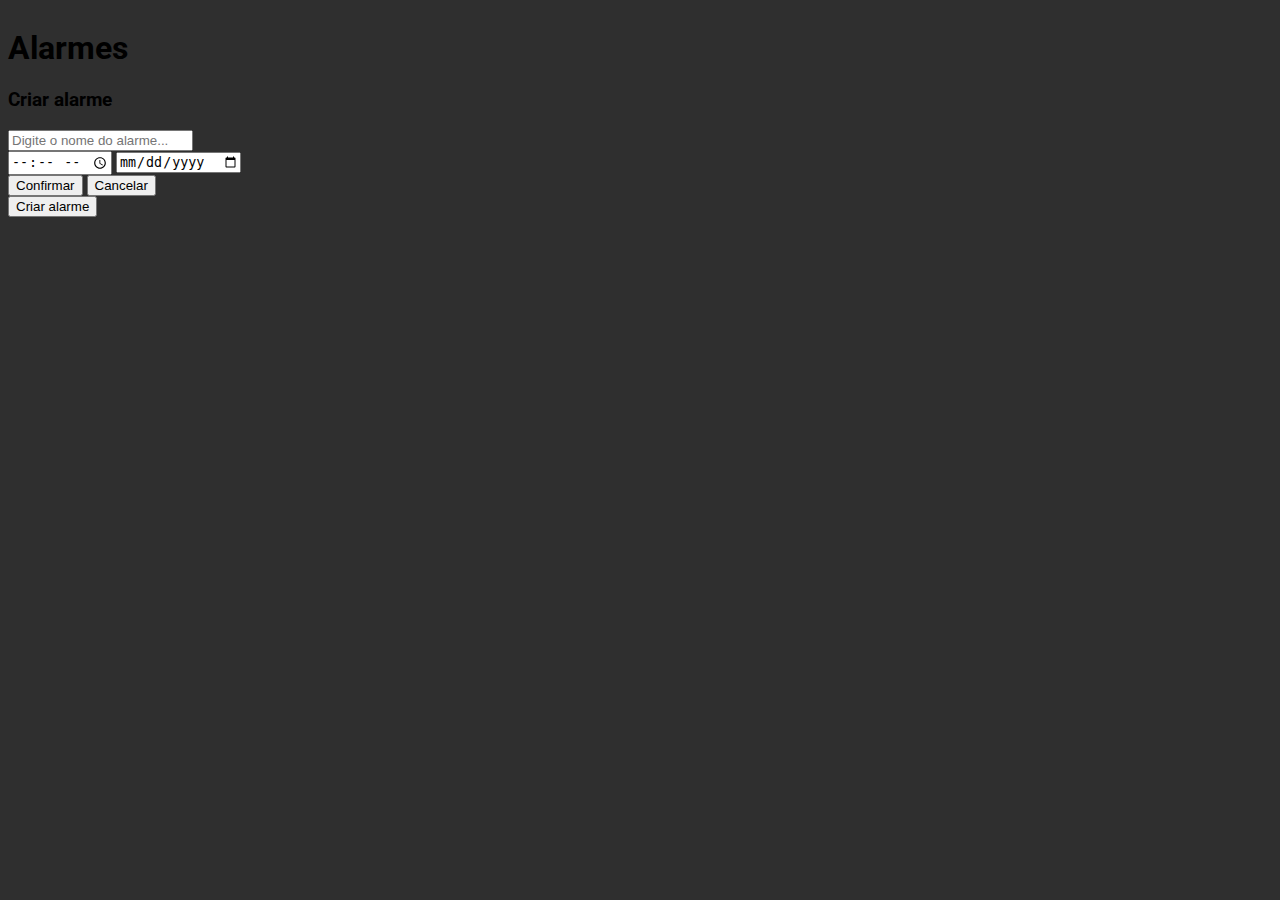
<file: Clock App/index.html>
<!DOCTYPE html>
<html lang="pt-br">
<head>
    <meta charset="UTF-8">
    <meta http-equiv="X-UA-Compatible" content="IE=edge">
    <meta name="viewport" content="width=device-width, initial-scale=1.0">
    <link rel="shortcut icon" href="imgs/favicon.ico" type="image/x-icon">
    <link rel="stylesheet" href="style.css">
    <link href="https://fonts.googleapis.com/css2?family=Roboto:wght@300&display=swap" rel="stylesheet">
    <link href="https://cdn.jsdelivr.net/npm/bootstrap@5.3.0-alpha3/dist/css/bootstrap.min.css" rel="stylesheet" integrity="sha384-KK94CHFLLe+nY2dmCWGMq91rCGa5gtU4mk92HdvYe+M/SXH301p5ILy+dN9+nJOZ" crossorigin="anonymous">
    <title>Alarme App</title>
</head>
<body>
    <div class="container-fluid">
        <div class="row justify-content-center">
            <div class="col-12 col-md-10 col-lg-8 col-xl-6 d-flex flex-column align-items-center p-3 pb-5 rounded" id="app">
                <h1 class="mt-2 mt-md-3 text-light text-center">Alarmes</h1>
                <div class="d-flex flex-column w-100" id="alarms"></div>  
                <div id="addAlarm" class="w-100 w-md-75 mt-4">
                    <div id="alarmConfiguration" class="d-none">
                        <div class="d-flex flex-column" id="configurations">
                            <h3 class="text-success ms-1 my-4">Criar alarme</h3>
                            <input type="text" class="form-control alarmName" id="alarmName" placeholder="Digite o nome do alarme...">
                            <div class="d-flex mt-3">
                                <input type="time" class="form-control" placeholder="Horário" id="alarmTime">
                                <input type="date" class="form-control ms-3" placeholder="Data" id="alarmDate">
                            </div>
                        </div>
                        <div id="actions" class="d-flex justify-content-between mt-4">
                            <button type="button" class="btn btn-success ms-2" id="createAlarm">Confirmar</button>
                            <button type="button" class="btn btn-danger me-2" id="cancelNewAlarmConfiguration">Cancelar</button>
                        </div>
                    </div>
                    <button type="button" class="btn btn-primary ms-2 mt-3 p-2" id="showNewAlarmConfiguration">Criar alarme</button>
                </div>
            </div>
        </div>
    </div>
    <script src="script.js"></script>
</body>
</html>
</file>
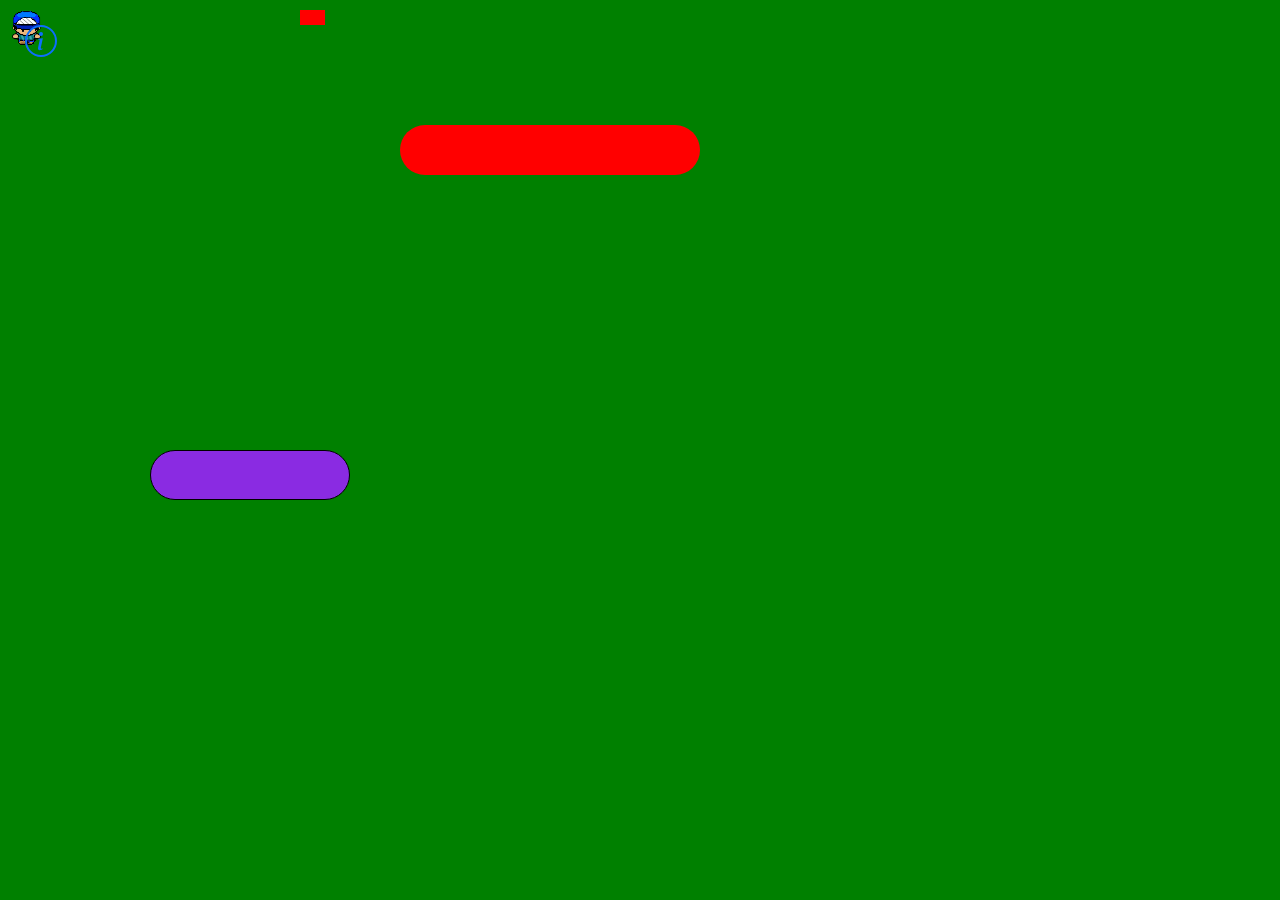
<file: Game Engine 1/index.html>
<!DOCTYPE html>
<html lang="en">

<head>
    <meta charset="UTF-8">
    <meta http-equiv="X-UA-Compatible" content="IE=edge">
    <meta name="viewport" content="width=device-width, initial-scale=1.0">
    <title>Document</title>
    <link rel="shortcut icon" href="icon.png" type="image/x-icon">
</head>

<body>
    <script src="script.js"></script>

    <script>
        const game = new Game

        const gameArea = game.gameArea(800, 600, 10)

        gameArea.style({
            margin: "auto",
            backgroundColor: "green",
        })

        gameArea.fullScreen()

        const character1 = game.createCharacter(25, 15, "character1")

        character1.movement(5, ["w", "d", "s", "a"])

        character1.spritesheet("spritesheet.png", 32, 35, {
            Stopped: 0,
            Right: 1,
            Left: 3,
            Up: 2
        })

        const character3 = game.createCharacter(25, 15, "character3")
        character3.style({
            "background": "red",
            left: "300px"
        })

        //----------------------------------------------//
        character3.addToColliding()
        //----------------------------------------------//

        const element1 = game.createElement("element1", 300, 50, 125, 400)
        // const element2 = game.createElement("element2", 300, 50, 100, 100)
        const element3 = game.createElement("element3", 200, 50, 450, 150)

        element1.style({
                border: "0px solid black",
                backgroundColor: "red",
                borderRadius: "30px"
            })
        // element2.style({border: "1px solid black", backgroundColor: "black", borderRadius: "30px"})
        element3.style({
            border: "1px solid black",
            backgroundColor: "blueviolet",
            borderRadius: "30px"
        })
    </script>
</body>

</html>
</file>
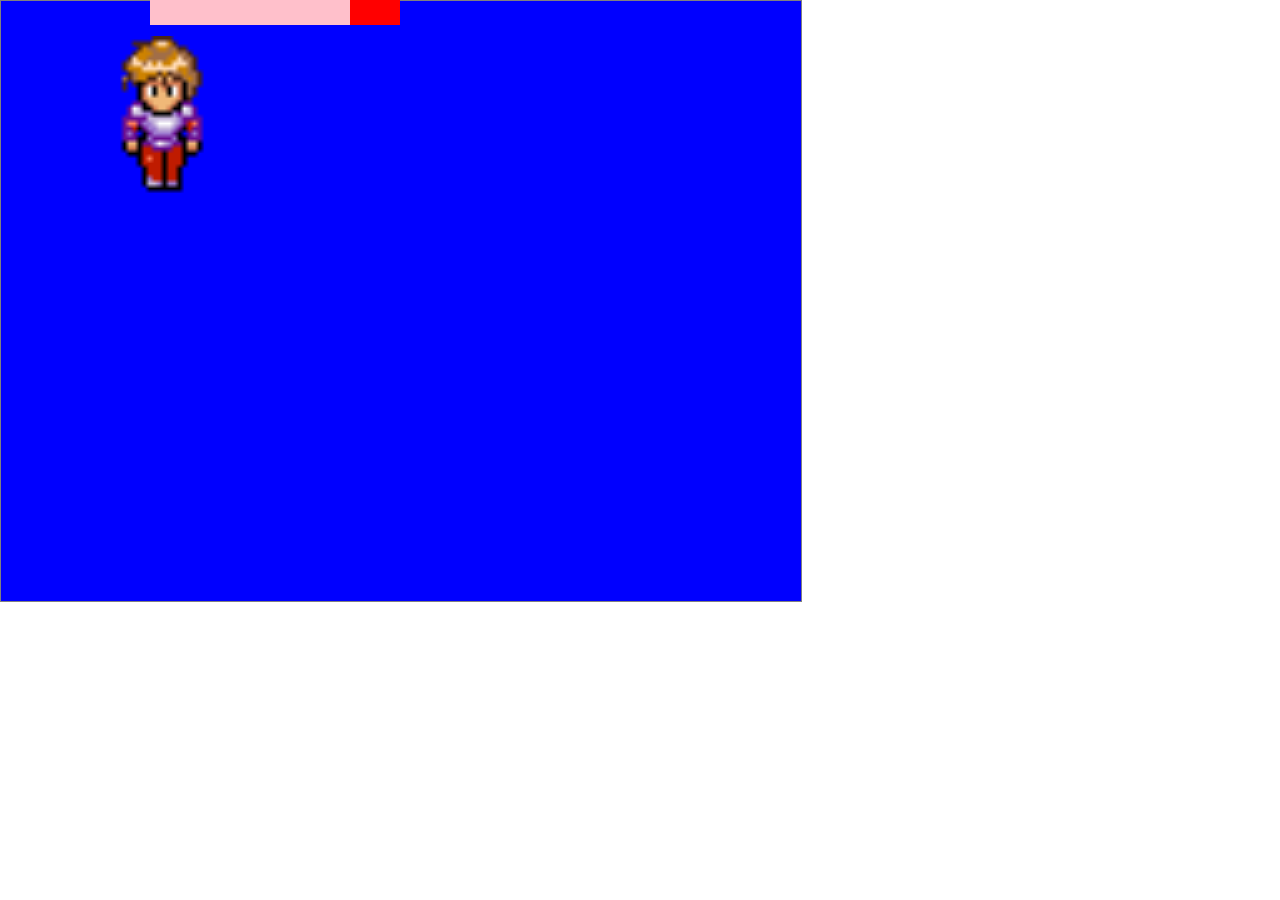
<file: Game Engine 2/index.html>
<!DOCTYPE html> 
<html lang="pt-br"> 
   <head> 
      <meta charset="UTF-8" /> 
      <title>Game Engine Prototype</title> 
      <link rel="shortcut icon" href="./favicon.ico" type="image/x-icon">
   </head> 
   <body>
    <script type="text/javascript" src="./scripts/gameEngine.js"></script>
    <script type="text/javascript" src="./scripts/script.js"></script>
   </body> 
</html>
</file>
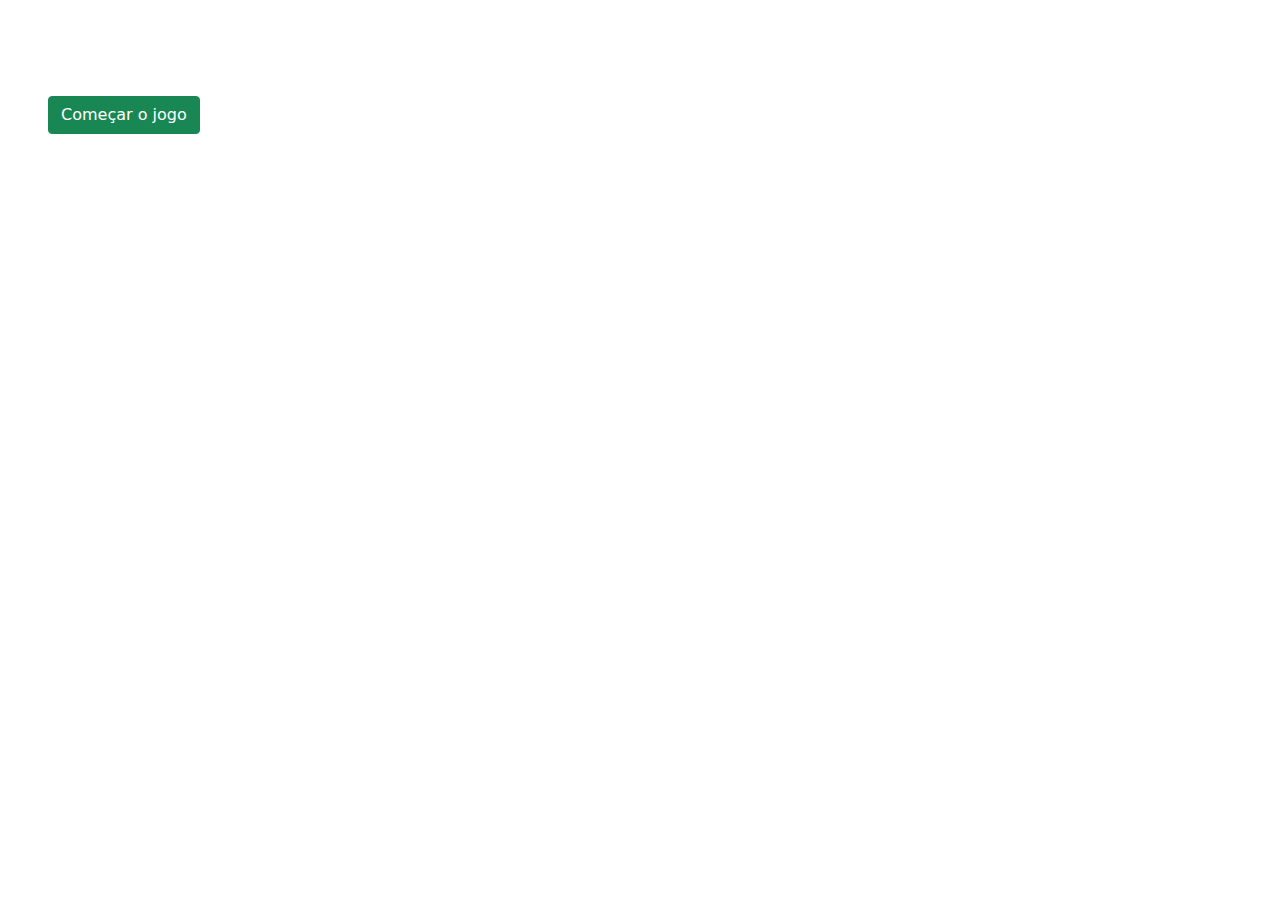
<file: Joguinho da velha/index.html>
<!DOCTYPE html>
<html lang="pt-br">
<head>
    <meta charset="UTF-8">
    <meta http-equiv="X-UA-Compatible" content="IE=edge">
    <meta name="viewport" content="width=device-width, initial-scale=1.0">
    <link rel="stylesheet" href="css/style.css">
    <link rel="stylesheet" href="css/bootstrap.css">
    <link rel="shortcut icon" href="favicon.ico" type="image/x-icon">
    <title>Jogo da velha</title>
</head>
<body>
    <h1 id="whoPlaysNow" class="text-center text-dark mt-4 mb-5"></h1>
    <div id="board" class="bg-dark rounded p-1 d-none"></div>

    <button class="btn btn-success mt-5 ms-5" id="start">Começar o jogo</button>
    <button class="btn btn-danger mt-5 ms-5 d-none" id="reset">Resetar o jogo</button>

    <script src="script.js"></script>
</body>
</html>
</file>
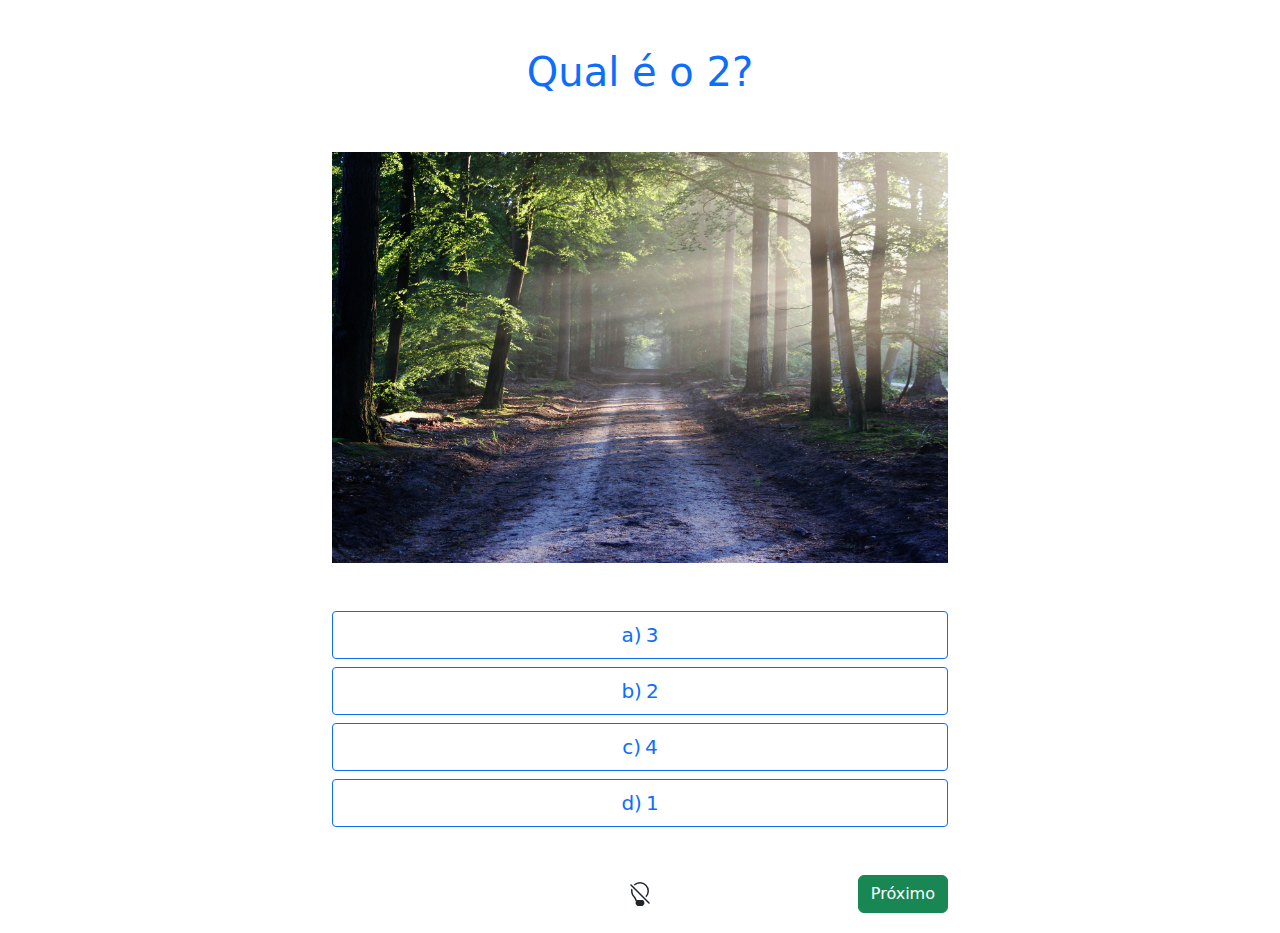
<file: Quiz 1/index.html>
<!DOCTYPE html>

<html lang="pt-br">
	<head>
    <meta charset="UTF-8">
    <meta http-equiv="X-UA-Compatible" content="IE=edge">
    <meta name="viewport" content="width=device-width, initial-scale=1.0">
    <title>Quiz</title>
    <link rel="shortcut icon" href="imgs/favicon.ico" type="image/x-icon">
    <link type="text/css" rel="stylesheet" href="css/style.css">
    <link type="text/css" rel="stylesheet" href="css/bootstrap.css">
  </head>
  
  <body class="">
    <div class="container-fluid">
	    <div class="row">
        <div class="d-flex flex-column col-12 col-md-6 mx-md-auto" id="board">
    		  
          <h1 class="text-primary text-center mt-5" id="questionTitle"></h1>
  			
          <div class="d-grid gap-2 mt-5" id="answers"></div>

          <div id="actions" class="mt-5 d-flex justify-content-between">
            <button class="btn btn-danger invisible" type="button" id="previousQuestion">Anterior</button>

            <button type="button" class="btn" id="darkMode">
              <svg xmlns="http://www.w3.org/2000/svg" width="24" height="24" fill="currentColor" class="bi bi-lightbulb-off" viewBox="0 0 16 16" id="lightBulbOffSvg">
                <path fill-rule="evenodd" d="M2.23 4.35A6.004 6.004 0 0 0 2 6c0 1.691.7 3.22 1.826 4.31.203.196.359.4.453.619l.762 1.769A.5.5 0 0 0 5.5 13a.5.5 0 0 0 0 1 .5.5 0 0 0 0 1l.224.447a1 1 0 0 0 .894.553h2.764a1 1 0 0 0 .894-.553L10.5 15a.5.5 0 0 0 0-1 .5.5 0 0 0 0-1 .5.5 0 0 0 .288-.091L9.878 12H5.83l-.632-1.467a2.954 2.954 0 0 0-.676-.941 4.984 4.984 0 0 1-1.455-4.405l-.837-.836zm1.588-2.653.708.707a5 5 0 0 1 7.07 7.07l.707.707a6 6 0 0 0-8.484-8.484zm-2.172-.051a.5.5 0 0 1 .708 0l12 12a.5.5 0 0 1-.708.708l-12-12a.5.5 0 0 1 0-.708z"/>
              </svg>

              <svg xmlns="http://www.w3.org/2000/svg" width="24" height="24" fill="white" class="bi bi-lightbulb d-none" viewBox="0 0 16 16" id="lightBulbSvg">
                <path d="M2 6a6 6 0 1 1 10.174 4.31c-.203.196-.359.4-.453.619l-.762 1.769A.5.5 0 0 1 10.5 13a.5.5 0 0 1 0 1 .5.5 0 0 1 0 1l-.224.447a1 1 0 0 1-.894.553H6.618a1 1 0 0 1-.894-.553L5.5 15a.5.5 0 0 1 0-1 .5.5 0 0 1 0-1 .5.5 0 0 1-.46-.302l-.761-1.77a1.964 1.964 0 0 0-.453-.618A5.984 5.984 0 0 1 2 6zm6-5a5 5 0 0 0-3.479 8.592c.263.254.514.564.676.941L5.83 12h4.342l.632-1.467c.162-.377.413-.687.676-.941A5 5 0 0 0 8 1z"/>
              </svg>
            </button>
            <button class="btn btn-success" type="button" id="nextQuestion">Próximo</button>
          </div>
    		</div>
    	</div>
    </div>

    <script type="text/javascript" src="js/script.js"></script>
  </body>
</html>
</file>
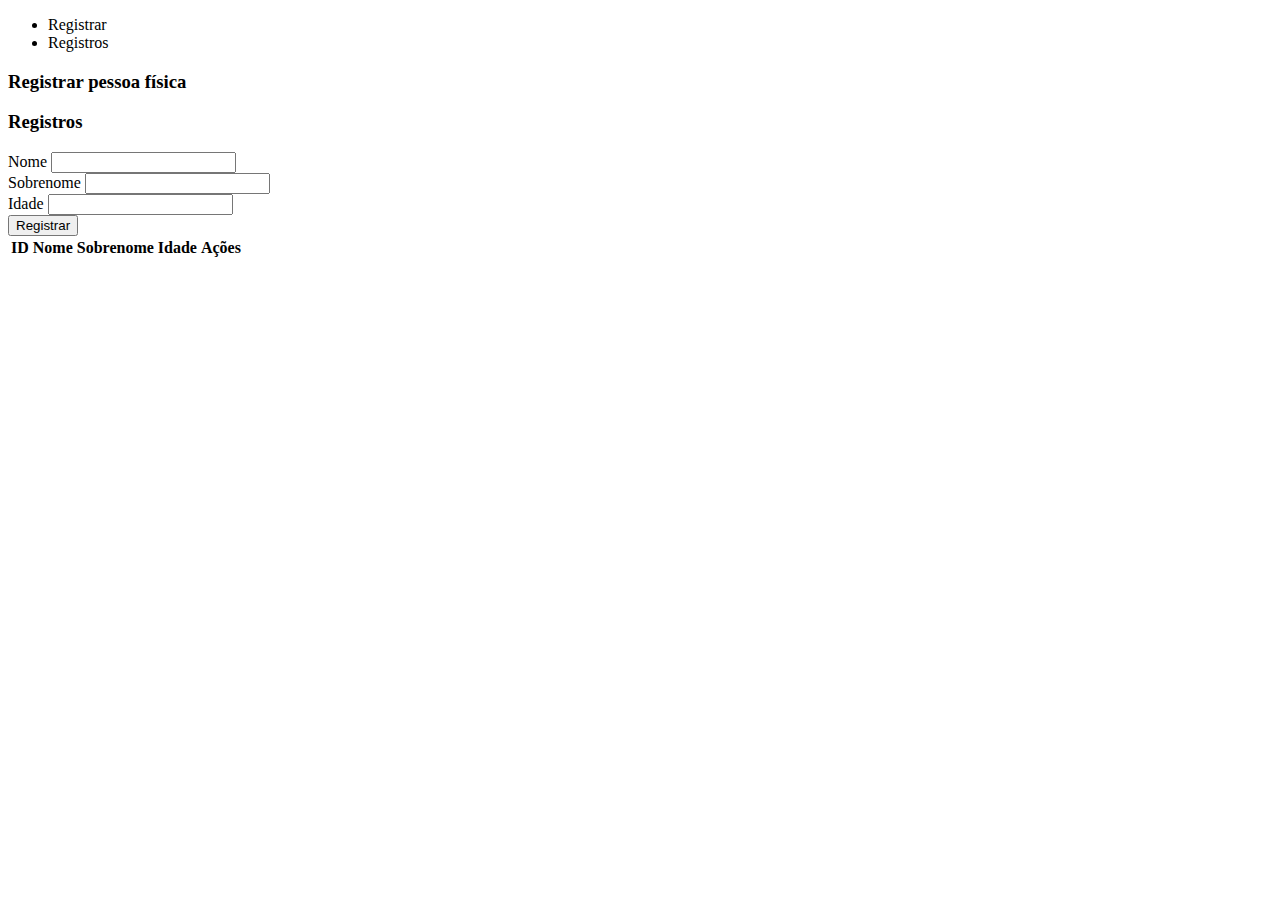
<file: Registro de Pessoas/index.html>
<!DOCTYPE html>
<html lang="pt-br">
<head>
    <meta charset="UTF-8">
    <meta http-equiv="X-UA-Compatible" content="IE=edge">
    <meta name="viewport" content="width=device-width, initial-scale=1.0">
    <title>Página 1</title>
    <link href="https://cdn.jsdelivr.net/npm/bootstrap@5.2.0/dist/css/bootstrap.min.css" rel="stylesheet" integrity="sha384-gH2yIJqKdNHPEq0n4Mqa/HGKIhSkIHeL5AyhkYV8i59U5AR6csBvApHHNl/vI1Bx" crossorigin="anonymous">
</head>
<body>
    <div class="container-fluid">
        <div class="row justify-content-center">

            <ul class="nav nav-pills justify-content-end mt-4" id="registrarERegistros">
                <li class="nav-item">
                     <a class="nav-link btn btn-primary active" id="registrar">Registrar</span></a>
                </li>
                <li class="nav-item">
                     <a class="nav-link btn btn-primary" id="registros">Registros</span></a>
                </li>
            </ul>

            <div class="col-md-8 col-lg-5 mt-3">
                <div id="alert"></div>
                
                <h3 class="text-secondary text-center mb-5" id="tituloRegistrar">
                    Registrar pessoa física
                </h3>
               
                <h3 class="text-secondary text-center mb-5 d-none" id="tituloRegistros">
                    Registros
                </h3>

                <form role="form" id="registrarPessoa">
                    <div class="form-group mt-3">
                         
                        <label for="nomePessoa">
                            Nome
                        </label>
                        <input type="text" class="form-control" id="nomePessoa" />
                    </div>
                    <div class="form-group mt-3">
                         
                        <label for="sobrenomePessoa">
                            Sobrenome
                        </label>
                        <input type="text" class="form-control" id="sobrenomePessoa" />
                    </div>
                    <div class="form-group mt-3">
                         
                        <label for="idadePessoa">
                            Idade
                        </label>
                        <input type="number" class="form-control" id="idadePessoa" />
                    </div>
                    <button type="submit" class="btn btn-primary mt-3">
                        Registrar
                    </button>
                </form>

                <table class="table d-none" id="registrosPessoas">
                    <thead>
                        <tr>
                            <th>
                                ID
                            </th>
                            <th>
                                Nome
                            </th>
                            <th>
                                Sobrenome
                            </th>
                            <th>
                                Idade
                            </th>
                            <th>
                                Ações
                            </th>
                        </tr>
                    </thead>
                    <tbody>
                    </tbody>
                </table>
            </div>
        </div>
    </div>
    
    <script src="script.js"></script>
</body>
</html>
</file>
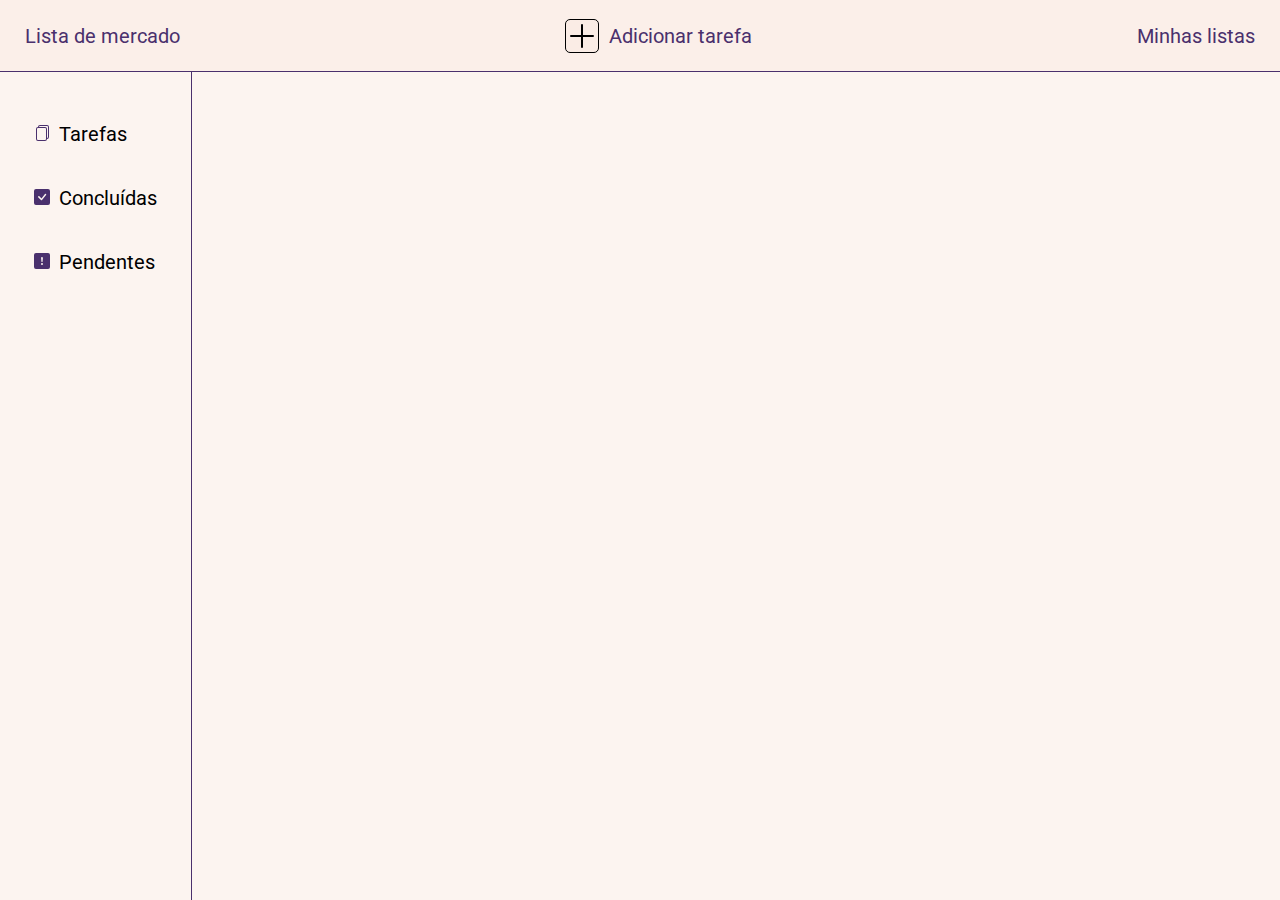
<file: To-do List 1/index.html>
<!DOCTYPE html>

<html>
    <head>
        <link rel="stylesheet" href="style.css">
        <link href="https://fonts.googleapis.com/css2?family=Roboto:wght@300&display=swap" rel="stylesheet">
    </head>

    <body>
        <aside>
            <nav>
                <a onclick="mostrarTarefas()"><svg xmlns="http://www.w3.org/2000/svg" width="16" height="16" fill="currentColor" class="bi bi-files" viewBox="0 0 16 16">
                    <path d="M13 0H6a2 2 0 0 0-2 2 2 2 0 0 0-2 2v10a2 2 0 0 0 2 2h7a2 2 0 0 0 2-2 2 2 0 0 0 2-2V2a2 2 0 0 0-2-2zm0 13V4a2 2 0 0 0-2-2H5a1 1 0 0 1 1-1h7a1 1 0 0 1 1 1v10a1 1 0 0 1-1 1zM3 4a1 1 0 0 1 1-1h7a1 1 0 0 1 1 1v10a1 1 0 0 1-1 1H4a1 1 0 0 1-1-1V4z"/>
                  </svg> <span>Tarefas</span></a>

                  <a onclick="mostrarConcluidos()"><svg xmlns="http://www.w3.org/2000/svg" width="16" height="16" fill="currentColor" class="bi bi-check-square-fill" viewBox="0 0 16 16">
                    <path d="M2 0a2 2 0 0 0-2 2v12a2 2 0 0 0 2 2h12a2 2 0 0 0 2-2V2a2 2 0 0 0-2-2H2zm10.03 4.97a.75.75 0 0 1 .011 1.05l-3.992 4.99a.75.75 0 0 1-1.08.02L4.324 8.384a.75.75 0 1 1 1.06-1.06l2.094 2.093 3.473-4.425a.75.75 0 0 1 1.08-.022z"/>
                  </svg> <span>Concluídas</span></a>

                  <a onclick="mostrarPendentes()"><svg xmlns="http://www.w3.org/2000/svg" width="16" height="16" fill="currentColor" class="bi bi-exclamation-square-fill" viewBox="0 0 16 16">
                    <path d="M2 0a2 2 0 0 0-2 2v12a2 2 0 0 0 2 2h12a2 2 0 0 0 2-2V2a2 2 0 0 0-2-2H2zm6 4c.535 0 .954.462.9.995l-.35 3.507a.552.552 0 0 1-1.1 0L7.1 4.995A.905.905 0 0 1 8 4zm.002 6a1 1 0 1 1 0 2 1 1 0 0 1 0-2z"/>
                  </svg> <span>Pendentes</span></a>
            </nav>
        </aside>
        
        <header>
            <span id="nome-lista">Lista de mercado</span>
            
            <div id="adicionar-tarefa1">
                <button id="botao-adicionar-tarefa" title="Adicionar tarefa" onclick="campoAdicionarTarefa()"><svg xmlns="http://www.w3.org/2000/svg" width="16" height="16" fill="currentColor" class="bi bi-plus-lg" viewBox="0 0 16 16">
                <path fill-rule="evenodd" d="M8 2a.5.5 0 0 1 .5.5v5h5a.5.5 0 0 1 0 1h-5v5a.5.5 0 0 1-1 0v-5h-5a.5.5 0 0 1 0-1h5v-5A.5.5 0 0 1 8 2Z"/></svg></button>  
                
                <label for="botao-adicionar-tarefa" id="label-botao-adicionar-tarefa">Adicionar tarefa</label>
            </div>

            <a href="listas.html">Minhas listas</a>
            
        </header>
        <section id="tarefas">
              <div id="adicionar-tarefa" class="oi">
                <label for="text">Coloque o nome da sua tarefa</label>
                <div id="nome-tarefa">
                  <input type="text" id="text" required>
                  <button onclick="AdicionarTarefa()"><svg xmlns="http://www.w3.org/2000/svg" width="16" height="16" fill="currentColor" class="bi bi-check-lg" viewBox="0 0 16 16">
                      <path d="M12.736 3.97a.733.733 0 0 1 1.047 0c.286.289.29.756.01 1.05L7.88 12.01a.733.733 0 0 1-1.065.02L3.217 8.384a.757.757 0 0 1 0-1.06.733.733 0 0 1 1.047 0l3.052 3.093 5.4-6.425a.247.247 0 0 1 .02-.022Z"/>
                    </svg></button>
                </div>
            </div>
        </section>


        <script src="codigo.js"></script>
    </body>
</html>
</file>
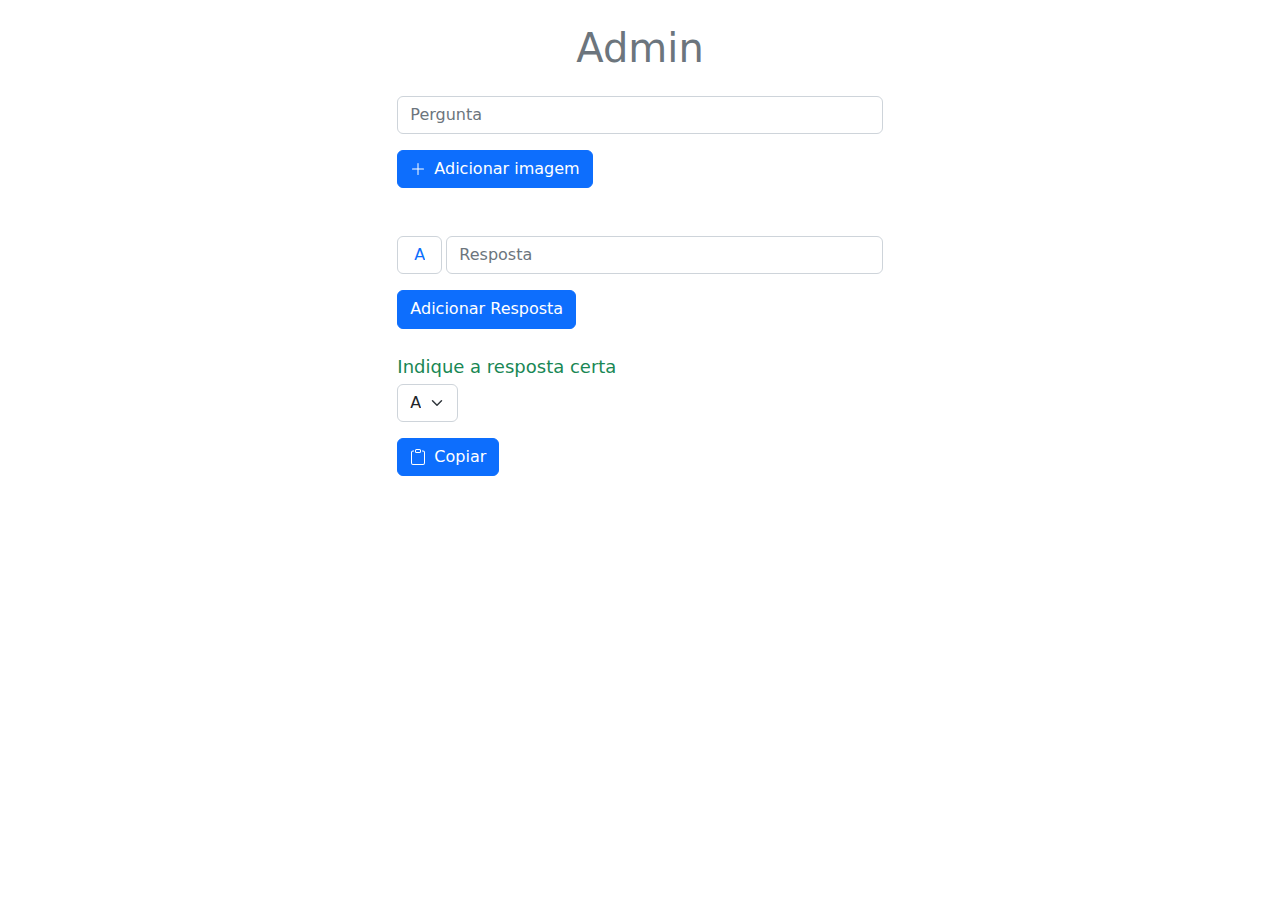
<file: Quiz 1/admin/index.html>
<!DOCTYPE html>

<html lang="pt-br">
	<head>
    <meta charset="UTF-8">
    <meta http-equiv="X-UA-Compatible" content="IE=edge">
    <meta name="viewport" content="width=device-width, initial-scale=1.0">
    <title>Admin</title>
    <link rel="shortcut icon" href="../imgs/favicon.ico" type="image/x-icon">
    <link type="text/css" rel="stylesheet" href="css/bootstrap.css">
  </head>
  
  <body class="">

    <div class="container-fluid">
    	<div class="row">
    		<div class="col-12 col-md-8 col-lg-5 px-4 mx-auto">
    			<h1 class="text-center text-secondary my-4">Admin</h1>

          <div id="imageOptions" class="fixed-top my-4 d-none" style="left: 5px; width: 198px;">
            <div class="dropdown">
              <button class="btn btn-primary dropdown-toggle" type="button" data-bs-toggle="dropdown" aria-expanded="false">
                Personalizar imagem
              </button>
              <ul class="dropdown-menu px-3" style="width: 460px;">
                <li class="d-inline">
                  <div id="mxSizes" class="d-inline">
                    <label for="mtSize" class="form-label">Mt</label>
                    <input type="number" value="5" min="0" max="5" class="form-control d-inline p-1 ps-2 pe-0 shadow-none" id="mtSize" style="width: 40px !important;">
      
                    <label for="mbSize" class="form-label ms-2">Mb</label>
                    <input type="number" value="5" min="0" max="5" class="form-control d-inline p-1 ps-2 pe-0 shadow-none" id="mbSize" style="width: 40px !important;">
                  </div>
                </li>
                <li class="d-inline">
                  <div id="" class="d-inline">
                    <label for="imageSize" class="form-label ms-2">Size</label>
                    <input type="number" value="100" min="0" max="100" class="form-control d-inline p-1 ps-2 pe-0 shadow-none" id="imageSize" style="width: 80px !important;">
                  </div>
                </li>
                <li class="d-inline">
                  <div class="ms-2 mt-3 form-check form-check-inline">
                    <input class="form-check-input" type="checkbox" id="centralizedOption">
                    <label class="form-check-label" for="centralizedOption">Centralizada</label>
                  </div>
                </li>
                <li>
                  <div id="" class="mt-3">
                    <label for="imageName" class="form-label">Nome da imagem</label>
                    <input type="text" class="form-control d-inline p-1 ps-2 pe-0 shadow-none" id="imageName" value="avenue.jpg" style="width: 100px !important;">
                  </div>
                </li>
              </ul>
            </div>
          </div>

    			<form role="form">
    				<div class="form-group">
    					<input type="text" class="form-control" id="question" placeholder="Pergunta"/>
    				</div>

            <div id="divAddImage" class="mt-3">
              <button type="button" class="btn btn-primary d-flex align-items-center" id="addImage">
                <svg xmlns="http://www.w3.org/2000/svg" width="16" height="16" fill="currentColor" class="bi bi-plus-lg me-2" viewBox="0 0 16 16">
                  <path fill-rule="evenodd" d="M8 2a.5.5 0 0 1 .5.5v5h5a.5.5 0 0 1 0 1h-5v5a.5.5 0 0 1-1 0v-5h-5a.5.5 0 0 1 0-1h5v-5A.5.5 0 0 1 8 2Z"></path>
                </svg>
                Adicionar imagem
              </button>
            </div>
            <div id="divImage" class="d-none">
              <img src="imgs/avenue.jpg" class="mx-auto d-block mb-5 mt-5" alt="..." style="max-width: 100%;" id="image">
            </div>
    		
    				<div class="mt-5" id="divAnswers">
    					<div id="divAddAnswer" class="mt-3">
                <button type="button" class="btn btn-primary d-flex align-items-center" id="addAnswer">
                  <svg xmlns="http://www.w3.org/2000/svg" width="16" height="16" fill="currentColor" class="bi bi-plus-lg me-2" viewBox="0 0 16 16">
                    <path fill-rule="evenodd" d="M8 2a.5.5 0 0 1 .5.5v5h5a.5.5 0 0 1 0 1h-5v5a.5.5 0 0 1-1 0v-5h-5a.5.5 0 0 1 0-1h5v-5A.5.5 0 0 1 8 2Z"></path>
                  </svg>
                  Adicionar resposta
                </button>
    					</div>
    				</div>
    				
    		    <div class="form-group mt-4" id="rightAnswer">
        		  <span class="text-success" style="font-size: 18px;">Indique a resposta certa</span>
        		  <select class="form-select w-auto mt-1" aria-label="Default select example">
        		  </select>
        		  
            <button type="button" class="btn btn-primary d-flex align-items-center mt-3" id="copyToClipboard">
              <svg xmlns="http://www.w3.org/2000/svg" width="16" height="16" fill="currentColor" class="bi bi-clipboard me-2" viewBox="0 0 16 16">
                <path d="M4 1.5H3a2 2 0 0 0-2 2V14a2 2 0 0 0 2 2h10a2 2 0 0 0 2-2V3.5a2 2 0 0 0-2-2h-1v1h1a1 1 0 0 1 1 1V14a1 1 0 0 1-1 1H3a1 1 0 0 1-1-1V3.5a1 1 0 0 1 1-1h1v-1z"></path>
                <path d="M9.5 1a.5.5 0 0 1 .5.5v1a.5.5 0 0 1-.5.5h-3a.5.5 0 0 1-.5-.5v-1a.5.5 0 0 1 .5-.5h3zm-3-1A1.5 1.5 0 0 0 5 1.5v1A1.5 1.5 0 0 0 6.5 4h3A1.5 1.5 0 0 0 11 2.5v-1A1.5 1.5 0 0 0 9.5 0h-3z"></path>
              </svg>
                Copiar
            </button>
  				  </div>
    			</form>
    		</div>
    	</div>
    </div>
    
    <style>
      #divAnswer .form-select {
        color: blue;
        background-color: white !important;
        background-image: unset !important;
      }
    </style>

    <script type="text/javascript" src="js/script.js"></script>
    <script type="text/javascript" src="js/bootstrap.bundle.js"></script>
  </body>
</html>
</file>
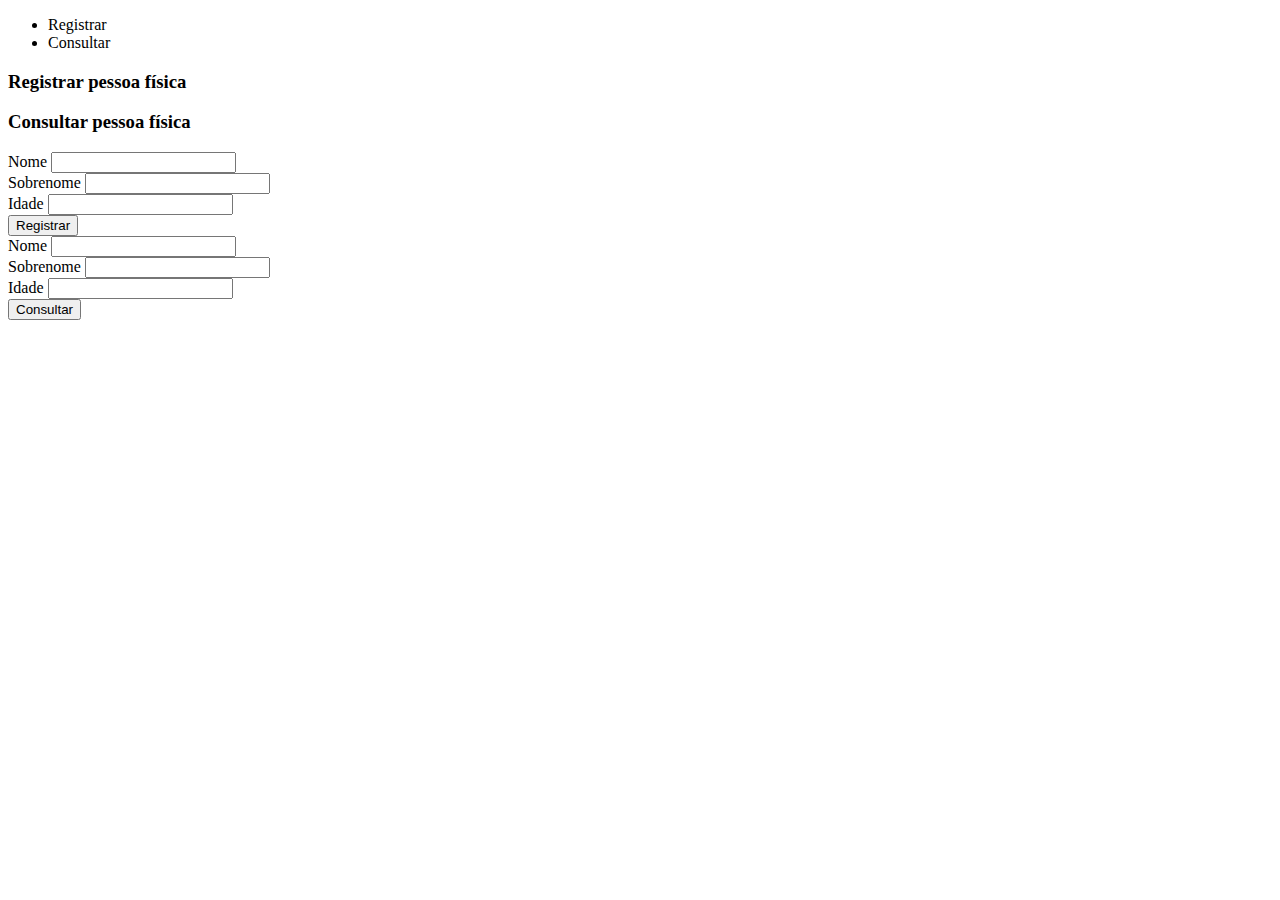
<file: Registro de Pessoas/index1.html>
<!DOCTYPE html>
<html lang="pt-br">
<head>
    <meta charset="UTF-8">
    <meta http-equiv="X-UA-Compatible" content="IE=edge">
    <meta name="viewport" content="width=device-width, initial-scale=1.0">
    <title>Página 1</title>
    <link href="https://cdn.jsdelivr.net/npm/bootstrap@5.2.0/dist/css/bootstrap.min.css" rel="stylesheet" integrity="sha384-gH2yIJqKdNHPEq0n4Mqa/HGKIhSkIHeL5AyhkYV8i59U5AR6csBvApHHNl/vI1Bx" crossorigin="anonymous">
</head>
<body>
    <div class="container-fluid">
        <div class="row justify-content-center">

            <ul class="nav nav-pills justify-content-end mt-4" id="registrarConsultar">
                <li class="nav-item">
                     <a class="nav-link btn btn-primary active" id="registrar">Registrar</span></a>
                </li>
                <li class="nav-item">
                     <a class="nav-link btn btn-primary" id="consultar">Consultar</span></a>
                </li>
            </ul>

            <div class="col-md-8 mt-3">
                <div id="alert"></div>
                
                <h3 class="text-secondary text-center mb-5" id="tituloRegistrar">
                    Registrar pessoa física
                </h3>
               
                <h3 class="text-secondary text-center mb-5 d-none" id="tituloConsultar">
                    Consultar pessoa física
                </h3>

                <form role="form" id="registrarPessoaFisica">
                    <div class="form-group mt-3">
                         
                        <label for="nomePessoa">
                            Nome
                        </label>
                        <input type="text" class="form-control" id="nomePessoa" />
                    </div>
                    <div class="form-group mt-3">
                         
                        <label for="sobrenomePessoa">
                            Sobrenome
                        </label>
                        <input type="text" class="form-control" id="sobrenomePessoa" />
                    </div>
                    <div class="form-group mt-3">
                         
                        <label for="idadePessoa">
                            Idade
                        </label>
                        <input type="number" class="form-control" id="idadePessoa" />
                    </div>
                    <button type="submit" class="btn btn-primary mt-3">
                        Registrar
                    </button>
                </form>

                <form role="form" id="consultarPessoaFisica" class="d-none">
                    <div class="form-group mt-3">
                         
                        <label for="nomePessoa">
                            Nome
                        </label>
                        <input type="text" class="form-control" id="nomePessoa" />
                    </div>
                    <div class="form-group mt-3">
                         
                        <label for="sobrenomePessoa">
                            Sobrenome
                        </label>
                        <input type="text" class="form-control" id="sobrenomePessoa" />
                    </div>
                    <div class="form-group mt-3">
                         
                        <label for="idadePessoa">
                            Idade
                        </label>
                        <input type="number" class="form-control" id="idadePessoa" />
                    </div>
                    <button type="submit" class="btn btn-primary mt-3">
                        Consultar
                    </button>
                </form>

                <div id="resultadoConsulta"></div>
            </div>
        </div>
    </div>
    
    <script src="script.js"></script>
</body>
</html>
</file>
<file: Clock App/style.css>
body {
    display: flex;
    background-color: #2f2f2f !important;
    font-family: 'Roboto', sans-serif;
}

#app {
    background-color: #2f2f2f;
}

#alarms [id*="alarm"] {
    border: 0.1px solid rgb(13,110,253);
}

.toggles {
    display: flex;
    color: #152b3c
}

.toggles button {
    outline: unset !important;
    border: unset !important;
}

.toggles svg {
    color: rgb(13,110,253);
    transform: scale(1.9);
}

.toggles svg:hover {
    transform: scale(2);
    cursor: pointer;
}

.toggles .excludeAlarm svg {
    transform: scale(1.3);
}

.toggles .excludeAlarm svg:hover {
    transform: scale(1.4);
}

.backup {
    color: #0a8556;
    color: #152b3c;
}

#alarmName {
    outline: 0;
}

.addAlarm svg {
    transform: scale(1.5);
}
</file>
<file: Quiz 1/css/style.css>
#board {
  min-width: 35% !important;
}

#darkMode {
  outline: none !important;
  box-shadow: none !important;
  border: unset !important;
}

#actions {
  margin-bottom: 20px;
}
</file>
<file: To-do List 1/style.css>
* {
    padding: 0px;
    margin: 0px;
}

html {
    height: 100%;
    width: 100%;
    font-family: 'Roboto', sans-serif;
}

body {
    display: grid;
    background-color: #f9eae183; 
    /* #f9eae1ad */
    height: 100%;
    width: 100%;
    grid-template-columns: 15% 1fr;
    grid-template-rows: 8% 1fr;
    grid-template-areas: 
        'header header'
        'aside section-tarefas';
}

aside {
    display: flex;
    flex-direction: column;
    grid-area: aside;
    border-right: 1px solid #4A306D;
    align-items: center;
}

aside > nav {
    margin-top: 50px;
}

aside > nav > a {
    display: block;
    margin-bottom: 40px;
    text-decoration: none;
}

aside > nav > a:hover {
    cursor: pointer;
}

a > svg {
    color: #4A306D;
    margin-right: 5px;
}

a > span {
    font-size: 20px;
    color: black;
}

a > span:hover {
    color: #4A306D;
}

header {
    grid-area: header;
    display: flex;
    align-items: center;
    justify-content: space-between;
    background-color: #f9eae183;
    font-size: 20px;
    border-bottom: 1px solid #4A306D;
}

header > #nome-lista {
    margin-left: 25px;
    color: #4A306D;
}

#adicionar-tarefa1 {
    display: flex;
    align-items: center;
}

#adicionar-tarefa1 > label {
    font-size: 20px;
    margin-left: 10px;
    color: #4A306D;
}

#adicionar-tarefa1 > label:hover {
    cursor: pointer;
}

header > a {
    text-decoration: none;
    margin-right: 25px;
    color: #4A306D;
}

header > a:hover {
    color: black;
}

#botao-adicionar-tarefa {
    background-color: #f9eae183;
}

#botao-adicionar-tarefa > svg {
    height: 32px;  
    width: 32px;
}

#botao-adicionar-tarefa:hover{
    background-color: #4a306d23;
    cursor: pointer;
}

section#tarefas {
    grid-area: section-tarefas;
    margin-left: 100px;
    margin-top: 50px;
}

button {
    padding: 0px;
    border: 1px solid black;
    border-radius: 5px;
    font-size: 0px;
}

#adicionar-tarefa {
    width: 60%;
    padding: 5px;
    display: none;
}

#adicionar-tarefa > label {
    font-size: 22px;
    color: black;
}

#adicionar-tarefa > #nome-tarefa {
    display: flex;
    border: 1px solid black;
    box-sizing: border-box;
    padding: 0px;
    margin: 0px;
    margin-top: 15px;
    height: 41px;
}

#adicionar-tarefa > #nome-tarefa > input[type="text"] {
    width: 95%;
    font-size: 18px;
    height: 100%;
    outline: none;
    border: none;
    padding-left: 12px;
}

#adicionar-tarefa > #nome-tarefa > button{
    border-radius: 0px;
    border: none;
    width: 39px;
    height: 100%;
    background-color: white;
}

#adicionar-tarefa > #nome-tarefa > button > svg {
    height: 100%;
    width: 100%;
    border-left: 1px solid black;
}

#adicionar-tarefa > #nome-tarefa > button:hover {
    background-color: #4CB944;
    cursor: pointer;
}

#tarefas > div[id *= "tarefa-"] {
    background-color: rgb(255, 255, 255);
    width: 60%;
    height: 40px;
    padding: 7px;
    border-radius: 10px;
    margin-left: 5px;
    word-break: break-all;
    margin-bottom: 25px;
}

[id *= "checkbox-tarefa"] {
    width: 20px;
    height: 20px;
    margin-right: 2px;
}

[id *= "checkbox-tarefa"]:hover {
    cursor: pointer;
}

#botao-lixeira {
    border: none;
    width: 34px;
    height: 34px;
    background-color: white;
    margin-right: 10px;
}

#botao-lixeira > svg {
    width: 20px;
    height: 20px;
}

#botao-lixeira:hover {
    background-color: #FA003F;
    cursor: pointer;
}

@media (max-width: 1191px) {
    body {
        grid-template-columns: 20% 1fr;
    }

    #adicionar-tarefa {
        width: 75%
    }
    
    #tarefas > div[id *= "tarefa-"] {
        width: 85%;
    }
}

@media (max-width: 900px) {
    body {
        grid-template-columns: 25% 1fr;
    }

    section#tarefas {
        margin-left: 35px;
    }

    #adicionar-tarefa {
        width: 85%
    }
    
    #tarefas > div[id *= "tarefa-"] {
        width: 90%;
    }
}

@media (max-width: 700px) {
    body {
        grid-template-columns: 27% 1fr;
    }

    #label-botao-adicionar-tarefa {
        display: none;
    }

    section#tarefas {
        margin-left: 15px;
        margin-right: 15px;
    }

    #adicionar-tarefa {
        width: 95%
    }
    
    #tarefas > div[id *= "tarefa-"] {
        width: 95%;
    }
}

@media (max-width: 620px) {
    body {
        grid-template-columns: 30% 1fr;
    }
}

@media (max-width: 500px) {

}
</file>
<file: Joguinho da velha/css/style.css>
@import url('https://fonts.googleapis.com/css2?family=Bungee+Spice&display=swap');

#board, #reset {
    margin: auto;
}

#board {
    display: grid;
    grid-template-columns: repeat(3, auto);
    grid-template-rows: repeat(3, auto);
    gap: 5px;
    width: 450px;
    height: 450px;
    margin-top: 15px;
}


#board > button {
    font-size: 50px;
}

#board > button[id*="btn"] {
    font-size: 64px;    
    font-family: 'Bungee Spice', cursive;
}
</file>
